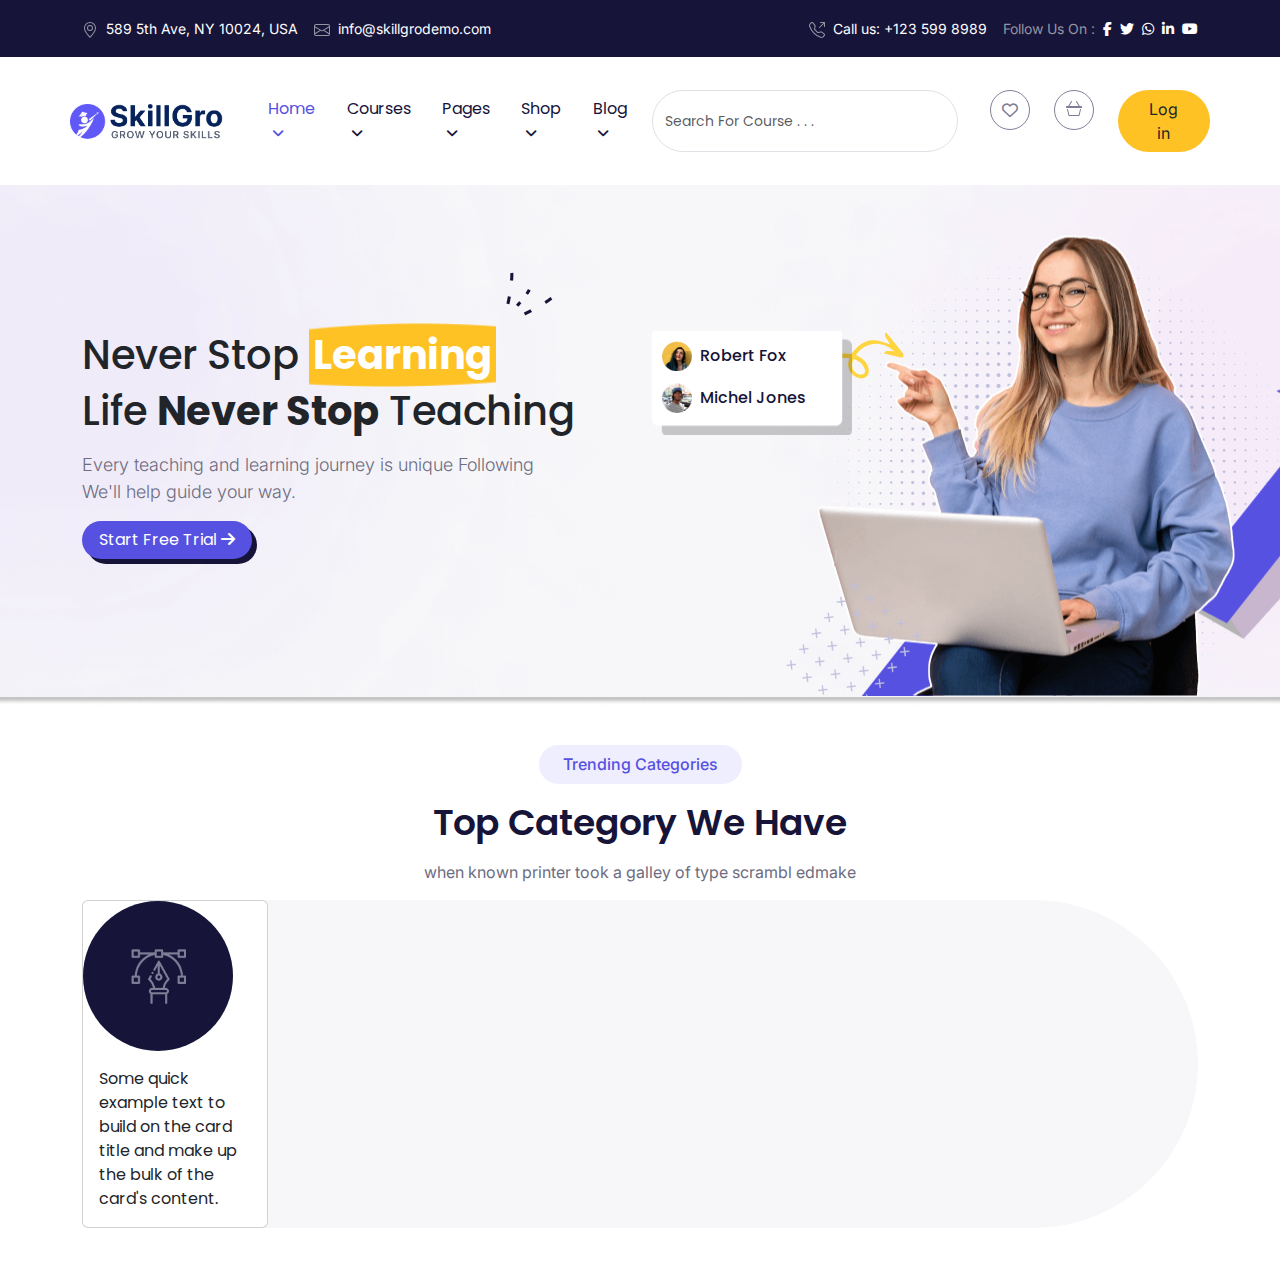
<file: index.html>
<!DOCTYPE html>
<html lang="en">
  <head>
    <meta charset="UTF-8" />
    <meta name="viewport" content="width=device-width, initial-scale=1.0" />
    <!-- title -->
    <title>SkillGro | Grow Your Skill</title>
    <!-- font-awesome -->
    <link rel="stylesheet" href="css/all.min.css" />
    <!-- font-Inter -->
    <link rel="preconnect" href="https://fonts.googleapis.com" />
    <!-- font-family: "Inter", sans-serif; -->
    <link rel="preconnect" href="https://fonts.gstatic.com" crossorigin />
    <link
      href="https://fonts.googleapis.com/css2?family=Inter:wght@100..900&family=Poppins:ital,wght@0,100;0,200;0,300;0,400;0,500;0,600;0,700;0,800;0,900;1,100;1,200;1,300;1,400;1,500;1,600;1,700;1,800;1,900&display=swap"
      rel="stylesheet"
    />
    <!-- font-Poppins -->
    <link rel="preconnect" href="https://fonts.googleapis.com" />
    <link rel="preconnect" href="https://fonts.gstatic.com" crossorigin />
    <!-- font-family: "Poppins", sans-serif -->
    <link
      href="https://fonts.googleapis.com/css2?family=Poppins:ital,wght@0,100;0,200;0,300;0,400;0,500;0,600;0,700;0,800;0,900;1,100;1,200;1,300;1,400;1,500;1,600;1,700;1,800;1,900&display=swap"
      rel="stylesheet"
    />

    <!-- bootstrap -->
    <link
      href="https://cdn.jsdelivr.net/npm/bootstrap@5.3.3/dist/css/bootstrap.min.css"
      rel="stylesheet"
      integrity="sha384-QWTKZyjpPEjISv5WaRU9OFeRpok6YctnYmDr5pNlyT2bRjXh0JMhjY6hW+ALEwIH"
      crossorigin="anonymous"
    />
    <!-- stylesheet -->
    <link rel="stylesheet" href="css/style.css" />
  </head>

  <body>
    <header>
      <!-- head-title -->
      <section class="bg-blue py-3">
        <div class="container">
          <div class="row">
            <div class="nav-titl d-flex align-items-center">
              <div class="col-6">
                <div class="nav-title-left">
                  <ul class="text-decoration-none d-flex align-items-center">
                    <li class="text-decoration-none me-3">
                      <a href="#" class="text-white" style="font-family: Inter">
                        <svg
                          xmlns="http://www.w3.org/2000/svg"
                          width="16"
                          height="16"
                          fill="#9594a2"
                          class="bi bi-geo-alt me-1"
                          viewBox="0 0 16 16"
                        >
                          <path
                            d="M12.166 8.94c-.524 1.062-1.234 2.12-1.96 3.07A32 32 0 0 1 8 14.58a32 32 0 0 1-2.206-2.57c-.726-.95-1.436-2.008-1.96-3.07C3.304 7.867 3 6.862 3 6a5 5 0 0 1 10 0c0 .862-.305 1.867-.834 2.94M8 16s6-5.686 6-10A6 6 0 0 0 2 6c0 4.314 6 10 6 10"
                          />
                          <path
                            d="M8 8a2 2 0 1 1 0-4 2 2 0 0 1 0 4m0 1a3 3 0 1 0 0-6 3 3 0 0 0 0 6"
                          />
                        </svg>
                        <span style="font-size: 14px"
                          >589 5th Ave, NY 10024, USA</span
                        >
                      </a>
                    </li>
                    <li class="text-decoration-none">
                      <a href="#" class="text-white" style="font-family: Inter">
                        <svg
                          xmlns="http://www.w3.org/2000/svg"
                          width="16"
                          height="16"
                          fill="#9594a2"
                          class="bi bi-envelope me-1"
                          viewBox="0 0 16 16"
                        >
                          <path
                            d="M0 4a2 2 0 0 1 2-2h12a2 2 0 0 1 2 2v8a2 2 0 0 1-2 2H2a2 2 0 0 1-2-2zm2-1a1 1 0 0 0-1 1v.217l7 4.2 7-4.2V4a1 1 0 0 0-1-1zm13 2.383-4.708 2.825L15 11.105zm-.034 6.876-5.64-3.471L8 9.583l-1.326-.795-5.64 3.47A1 1 0 0 0 2 13h12a1 1 0 0 0 .966-.741M1 11.105l4.708-2.897L1 5.383z"
                          />
                        </svg>
                        <span style="font-size: 14px"
                          >info@skillgrodemo.com</span
                        >
                      </a>
                    </li>
                  </ul>
                </div>
              </div>
              <div class="col-6">
                <div class="nav-title-right d-flex justify-content-end">
                  <ul class="text-decoration-none d-flex align-items-center">
                    <li class="text-decoration-none me-3">
                      <a href="#" class="text-white" style="font-family: Inter">
                        <svg
                          xmlns="http://www.w3.org/2000/svg"
                          width="16"
                          height="16"
                          fill="#9594a2"
                          class="bi bi-telephone-outbound me-1"
                          viewBox="0 0 16 16"
                        >
                          <path
                            d="M3.654 1.328a.678.678 0 0 0-1.015-.063L1.605 2.3c-.483.484-.661 1.169-.45 1.77a17.6 17.6 0 0 0 4.168 6.608 17.6 17.6 0 0 0 6.608 4.168c.601.211 1.286.033 1.77-.45l1.034-1.034a.678.678 0 0 0-.063-1.015l-2.307-1.794a.68.68 0 0 0-.58-.122l-2.19.547a1.75 1.75 0 0 1-1.657-.459L5.482 8.062a1.75 1.75 0 0 1-.46-1.657l.548-2.19a.68.68 0 0 0-.122-.58zM1.884.511a1.745 1.745 0 0 1 2.612.163L6.29 2.98c.329.423.445.974.315 1.494l-.547 2.19a.68.68 0 0 0 .178.643l2.457 2.457a.68.68 0 0 0 .644.178l2.189-.547a1.75 1.75 0 0 1 1.494.315l2.306 1.794c.829.645.905 1.87.163 2.611l-1.034 1.034c-.74.74-1.846 1.065-2.877.702a18.6 18.6 0 0 1-7.01-4.42 18.6 18.6 0 0 1-4.42-7.009c-.362-1.03-.037-2.137.703-2.877zM11 .5a.5.5 0 0 1 .5-.5h4a.5.5 0 0 1 .5.5v4a.5.5 0 0 1-1 0V1.707l-4.146 4.147a.5.5 0 0 1-.708-.708L14.293 1H11.5a.5.5 0 0 1-.5-.5"
                          />
                        </svg>
                        <span style="font-size: 14px"
                          >Call us: +123 599 8989</span
                        >
                      </a>
                    </li>
                    <li class="text-decoration-none">
                      <a href="#" style="font-family: Inter">
                        <span style="font-size: 14px; color: #9594a2"
                          >Follow Us On :</span
                        >
                        <span
                          ><i
                            class="fa-brands fa-facebook-f text-white ms-1"
                            style="font-size: 14px"
                          ></i>
                          <i
                            class="fa-brands fa-twitter text-white ms-1"
                            style="font-size: 14px"
                          ></i>
                          <i
                            class="fa-brands fa-whatsapp text-white ms-1"
                            style="font-size: 14px"
                          ></i>
                          <i
                            class="fa-brands fa-linkedin-in text-white ms-1"
                            style="font-size: 14px"
                          ></i>
                          <i
                            class="fa-brands fa-youtube text-white ms-1"
                            style="font-size: 14px"
                          ></i>
                        </span>
                      </a>
                    </li>
                  </ul>
                </div>
              </div>
            </div>
          </div>
        </div>
      </section>
      <!-- nav-bar -->
      <section class="py-4">
        <div class="container">
          <div class="row">
            <nav class="navbar navbar-expand-lg">
              <div class="col-2">
                <a class="navbar-brand logo" href="#">
                  <img src="images/logo/logo.svg.png" alt="" width="153px" />
                </a>
              </div>
              <button
                class="navbar-toggler"
                type="button"
                data-bs-toggle="collapse"
                data-bs-target="#navbarSupportedContent"
                aria-controls="navbarSupportedContent"
                aria-expanded="false"
                aria-label="Toggle navigation"
              >
                <span class="navbar-toggler-icon"></span>
              </button>
              <div
                class="col-8 collapse navbar-collapse"
                id="navbarSupportedContent"
              >
                <ul class="navbar-nav me-auto mb-2 mb-lg-0">
                  <li class="nav-item dropdown">
                    <a
                      class="nav-link active"
                      style="color: #5751e1"
                      aria-current="page"
                      role="button"
                      data-bs-toggle="dropdown"
                      aria-expanded="false"
                      href="#"
                    >
                      Home
                      <i
                        class="fa-solid fa-angle-down ms-1"
                        style="font-size: 14px"
                      ></i>
                    </a>
                    <ul class="dropdown-menu">
                      <li><a class="dropdown-item" href="#">Action</a></li>
                      <li>
                        <a class="dropdown-item" href="#">Another action</a>
                      </li>
                      <li>
                        <hr class="dropdown-divider" />
                      </li>
                      <li>
                        <a class="dropdown-item" href="#"
                          >Something else here</a
                        >
                      </li>
                    </ul>
                  </li>
                  <li class="nav-item dropdown">
                    <a
                      class="nav-link bg-text-blue"
                      href="#"
                      role="button"
                      data-bs-toggle="dropdown"
                      aria-expanded="false"
                    >
                      Courses
                      <i
                        class="fa-solid fa-angle-down ms-1"
                        style="font-size: 14px"
                      ></i>
                    </a>
                    <ul class="dropdown-menu">
                      <li><a class="dropdown-item" href="#">Action</a></li>
                      <li>
                        <a class="dropdown-item" href="#">Another action</a>
                      </li>
                      <li>
                        <hr class="dropdown-divider" />
                      </li>
                      <li>
                        <a class="dropdown-item" href="#"
                          >Something else here</a
                        >
                      </li>
                    </ul>
                  </li>
                  <li class="nav-item dropdown">
                    <a
                      class="nav-link bg-text-blue"
                      href="#"
                      role="button"
                      data-bs-toggle="dropdown"
                      aria-expanded="false"
                    >
                      Pages
                      <i
                        class="fa-solid fa-angle-down ms-1"
                        style="font-size: 14px"
                      ></i>
                    </a>
                    <ul class="dropdown-menu">
                      <li><a class="dropdown-item" href="#">Action</a></li>
                      <li>
                        <a class="dropdown-item" href="#">Another action</a>
                      </li>
                      <li>
                        <hr class="dropdown-divider" />
                      </li>
                      <li>
                        <a class="dropdown-item" href="#"
                          >Something else here</a
                        >
                      </li>
                    </ul>
                  </li>
                  <li class="nav-item dropdown">
                    <a
                      class="nav-link bg-text-blue"
                      href="#"
                      role="button"
                      data-bs-toggle="dropdown"
                      aria-expanded="false"
                    >
                      Shop
                      <i
                        class="fa-solid fa-angle-down ms-1"
                        style="font-size: 14px"
                      ></i>
                    </a>
                    <ul class="dropdown-menu">
                      <li><a class="dropdown-item" href="#">Action</a></li>
                      <li>
                        <a class="dropdown-item" href="#">Another action</a>
                      </li>
                      <li>
                        <hr class="dropdown-divider" />
                      </li>
                      <li>
                        <a class="dropdown-item" href="#"
                          >Something else here</a
                        >
                      </li>
                    </ul>
                  </li>
                  <li class="nav-item dropdown">
                    <a
                      class="nav-link bg-text-blue"
                      href="#"
                      role="button"
                      data-bs-toggle="dropdown"
                      aria-expanded="false"
                    >
                      Blog
                      <i
                        class="fa-solid fa-angle-down ms-1"
                        style="font-size: 14px"
                      ></i>
                    </a>
                    <ul class="dropdown-menu">
                      <li><a class="dropdown-item" href="#">Action</a></li>
                      <li>
                        <a class="dropdown-item" href="#">Another action</a>
                      </li>
                      <li>
                        <hr class="dropdown-divider" />
                      </li>
                      <li>
                        <a class="dropdown-item" href="#"
                          >Something else here</a
                        >
                      </li>
                    </ul>
                  </li>
                </ul>
                <div class="nav-right d-flex">
                  <form class="d-flex" role="search">
                    <input
                      class="form-control me-2 rounded-pill pe-5"
                      style="font-size: 14px"
                      type="search"
                      placeholder="Search For Course . . ."
                      aria-label="Search"
                    />
                  </form>
                  <div class="nav-icon">
                    <ul class="d-flex">
                      <li class="ms-4">
                        <a
                          href="#"
                          class="p-2 text-center"
                          style="color: #7f7e97"
                        >
                          <i class="fa-regular fa-heart"></i>
                        </a>
                      </li>
                      <li class="mx-4">
                        <a href="#" class="p-2 text-center lh-1">
                          <span
                            ><svg
                              xmlns="http://www.w3.org/2000/svg"
                              width="16"
                              height="16"
                              fill="#7F7E97"
                              class="bi bi-basket3"
                              viewBox="0 0 16 16"
                            >
                              <path
                                d="M5.757 1.071a.5.5 0 0 1 .172.686L3.383 6h9.234L10.07 1.757a.5.5 0 1 1 .858-.514L13.783 6H15.5a.5.5 0 0 1 .5.5v1a.5.5 0 0 1-.5.5H.5a.5.5 0 0 1-.5-.5v-1A.5.5 0 0 1 .5 6h1.717L5.07 1.243a.5.5 0 0 1 .686-.172zM3.394 15l-1.48-6h-.97l1.525 6.426a.75.75 0 0 0 .729.574h9.606a.75.75 0 0 0 .73-.574L15.056 9h-.972l-1.479 6z"
                              />
                            </svg>
                          </span>
                        </a>
                      </li>
                    </ul>
                  </div>
                  <button
                    class="btn rounded-pill px-4"
                    style="background-color: #ffc224; font-family: Inter"
                    type="submit"
                  >
                    Log in
                  </button>
                </div>
              </div>
            </nav>
          </div>
        </div>
      </section>
    </header>
    <main>
      <!-- banner -->
      <section class="banner d-flex align-items-center">
        <div class="container">
          <div class="row">
            <div class="col-6">
              <div class="banner-left">
                <h1 style="font-size: 40px">
                  Never Stop
                  <span
                    class="text-white fw-bolder vector p-1 position-relative"
                    >Learning</span
                  >
                </h1>
                <h1 style="font-size: 40px" class="mb-3">
                  Life <b>Never Stop</b> Teaching
                </h1>
                <p
                  class="fw-light"
                  style="font-size: 18px; font-family: Inter; color: #6d6c80"
                >
                  Every teaching and learning journey is unique Following <br />
                  We'll help guide your way.
                </p>
                <button class="btn rounded-pill text-white px-3">
                  Start Free Trial
                  <i class="fa-solid fa-arrow-right"></i>
                </button>
              </div>
            </div>
            <div class="col-6">
              <div class="banner-right position-relative">
                <div class="banner-box position-relative">
                  <ul>
                    <li>
                      <a href="#" class="d-flex align-items-center">
                        <img
                          src="images/banner_author01.png.png"
                          alt=""
                          class="me-2"
                          width="30px"
                          height="30px"
                        />
                        <span class="bg-text-blue fw-medium">Robert Fox</span>
                      </a>
                    </li>
                    <li>
                      <a href="#" class="d-flex align-items-center">
                        <img
                          src="images/banner_author02.png.png"
                          alt=""
                          class="me-2"
                          width="30px"
                          height="30px"
                        />
                        <span class="bg-text-blue fw-medium">Michel Jones</span>
                      </a>
                    </li>
                  </ul>
                </div>
                <div class="banner-img position-absolute">
                  <img src="images/banner_img.png.png" alt="" />
                  <img
                    src="images/banner_shape02.png.png"
                    alt=""
                    class="position-absolute bottom-0"
                    style="left: -30px"
                  />
                  <img
                    src="images/bg_dots.svg.png"
                    alt=""
                    class="position-absolute top-0 start-0 z-n1"
                  />
                  <img
                    src="images/banner_shape01.png.png"
                    alt=""
                    class="position-absolute start-0 bottom-0 z-n1"
                  />
                </div>
              </div>
            </div>
          </div>
        </div>
      </section>
      <!-- Category -->
      <section class="my-5">
        <div class="container">
          <div class="row">
            <div class="col-12">
              <div class="title text-center">
                <a href="#" class="px-4 py-2 rounded-pill">
                  <h6>Trending Categories</h6>
                </a>
                <h2 class="mt-4 mb-3 fw-semibold">Top Category We Have</h2>
                <p>when known printer took a galley of type scrambl edmake</p>
              </div>
            </div>
            <div class="col-12">
              <div class="Category-content rounded-pill">
                <div class="col-2">
                  <div class="card">
                    <a
                      href="#"
                      class="rounded-circle d-flex justify-content-center align-items-center"
                    >
                      <img
                        src="images/Group - 1 2/Icon.png"
                        alt="..."
                        width="55px"
                        height="55px"
                      />
                    </a>
                    <div class="card-body">
                      <p class="card-text">
                        Some quick example text to build on the card title and
                        make up the bulk of the card's content.
                      </p>
                    </div>
                  </div>
                </div>
                <div class="col-2"></div>
                <div class="col-2"></div>
                <div class="col-2"></div>
                <div class="col-2"></div>
                <div class="col-2"></div>
              </div>
            </div>
          </div>
        </div>
      </section>
    </main>
    <!-- bootstrap js -->
    <script
      src="https://cdn.jsdelivr.net/npm/bootstrap@5.3.3/dist/js/bootstrap.bundle.min.js"
      integrity="sha384-YvpcrYf0tY3lHB60NNkmXc5s9fDVZLESaAA55NDzOxhy9GkcIdslK1eN7N6jIeHz"
      crossorigin="anonymous"
    ></script>
  </body>
</html>
</file>
<file: css/style.css>
.padding-y {
  padding-top: 100px;
  padding-bottom: 100px;
}
ul {
  list-style: none;
  padding: 0;
  margin: 0;
}
body {
  font-family: "Poppins", sans-serif;
  background-color: #ffffff;
}
.bg-blue {
  background-color: #161439;
}

.bg-text-blue {
  color: #161439;
}
a {
  text-decoration: none;
}

ul {
  list-style: none;
  padding: 0;
  margin: 0;
}
.banner {
  background-image: url("../images/Section.png");
  background-position: center center;
  background-repeat: no-repeat;
  background-size: cover;
  position: relative;
  z-index: -1;
  height: 520px;
}
.vector {
  background-image: url("../images/Vector\ \(1\).png");
  top: 0;
  left: 0;
  z-index: 99999;
  color: #fdfdfd;
  background-repeat: no-repeat;
  background-position: center center;
  background-size: cover;
}
.banner-box {
  background-image: url("../images/div.banner__author\ paints\ \(1\).png");
  color: #fdfdfd;
  background-repeat: no-repeat;
  background-position: center center;
  background-size: cover;
  width: 200px;
  height: auto;
  padding: 10px;
}
.vector::after {
  content: "";
  position: absolute;
  background-image: url("../images/Heading\ 3\ →\ SVG.png");
  background-repeat: no-repeat;
  width: 100%;
  height: 68px;
  bottom: 90%;
  left: 100%;
}
.banner-left button {
  background-color: #5751e1;
  box-shadow: rgba(22, 20, 57) 5px 5px;
}
.banner-box::after {
  content: "";
  position: absolute;
  background-image: url("../images/banner_shape02.png.png");
}
.nav-icon ul li a {
  display: block;
  width: 40px;
  height: 40px;
  border-radius: 50%;
  border: 1px solid #7f7e97;
}
.banner-box ul li {
  margin-bottom: 12px;
}
.banner-img {
  left: 30%;
  top: -92%;
}
.banner-box::after {
  content: "";
  position: absolute;
  background-image: url("../images/banner_shape02.svg.png");
  background-repeat: no-repeat;
  width: 100%;
  height: 100%;
  top: 0;
  left: 80%;
  z-index: -1;
}
.title a {
  background-color: #efeefe;
}
.title a h6 {
  font-size: 16px;
  color: #5751e1;
  display: inline-block;
  margin: 0;
  font-family: Inter;
}
.title h2 {
  font-size: 36px;
  color: #161439;
  margin: 0;
}
.title p {
  font-size: 16px;
  color: #6d6c80;
  font-family: inter;
}
.Category-content {
  background-color: #f7f7f9;
}
.card a {
  width: 150px;
  height: 150px;
  background-color: #161439;
}
</file>
